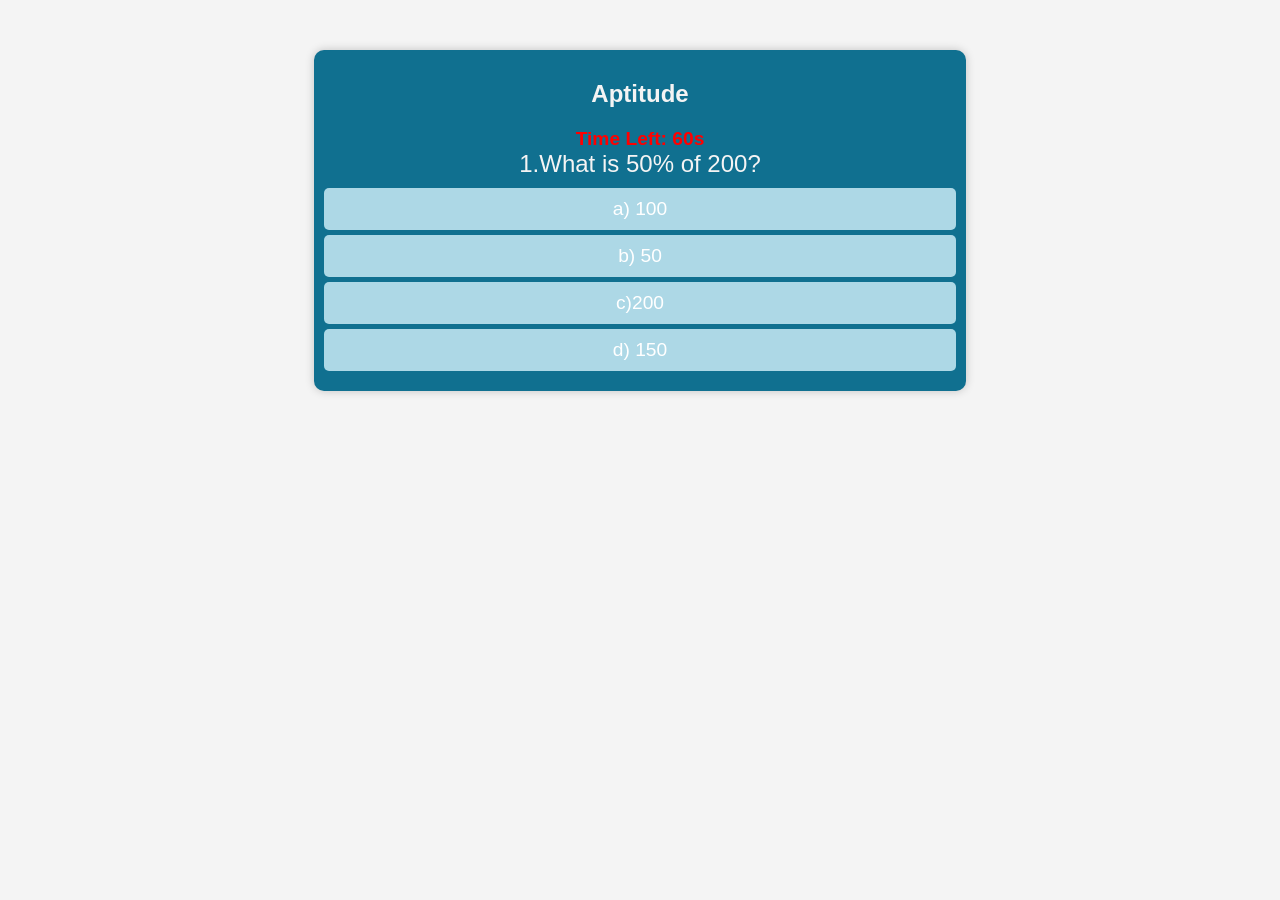
<file: sathya/index.html>
<!DOCTYPE html>
<html lang="en">
<head>
    <meta charset="UTF-8">
    <meta name="viewport" content="width=device-width, initial-scale=1.0">
    <title>Quiz Website</title>
    <link rel="stylesheet" href="style.css">
</head>
<body>
    

    <div id="quiz-container" class="quiz-container">
        <h2 id="section-title"></h2>
        <div id="timer" class="timer">Time Left: 60s</div>
        <div id="question" class="question"></div>
        <div id="answer-buttons" class="answer-buttons"></div>
        <div id="stars" class="stars"></div>
        <div id="message" class="message"></div>
        <center>
        <button id="next-btn" class="btn">Next</button>
    </center>
    </div>

    <div id="result-container" class="result-container" style="display: none;">
        <h1>Quiz Completed!</h1>
        <p id="attempted"></p>
        <p id="correct"></p>
        <p id="total-stars"></p>
        <button id="restart-btn" class="btn">Restart Quiz</button>
    </div>

    <script src="script.js"></script>
</body>
</html>
</file>
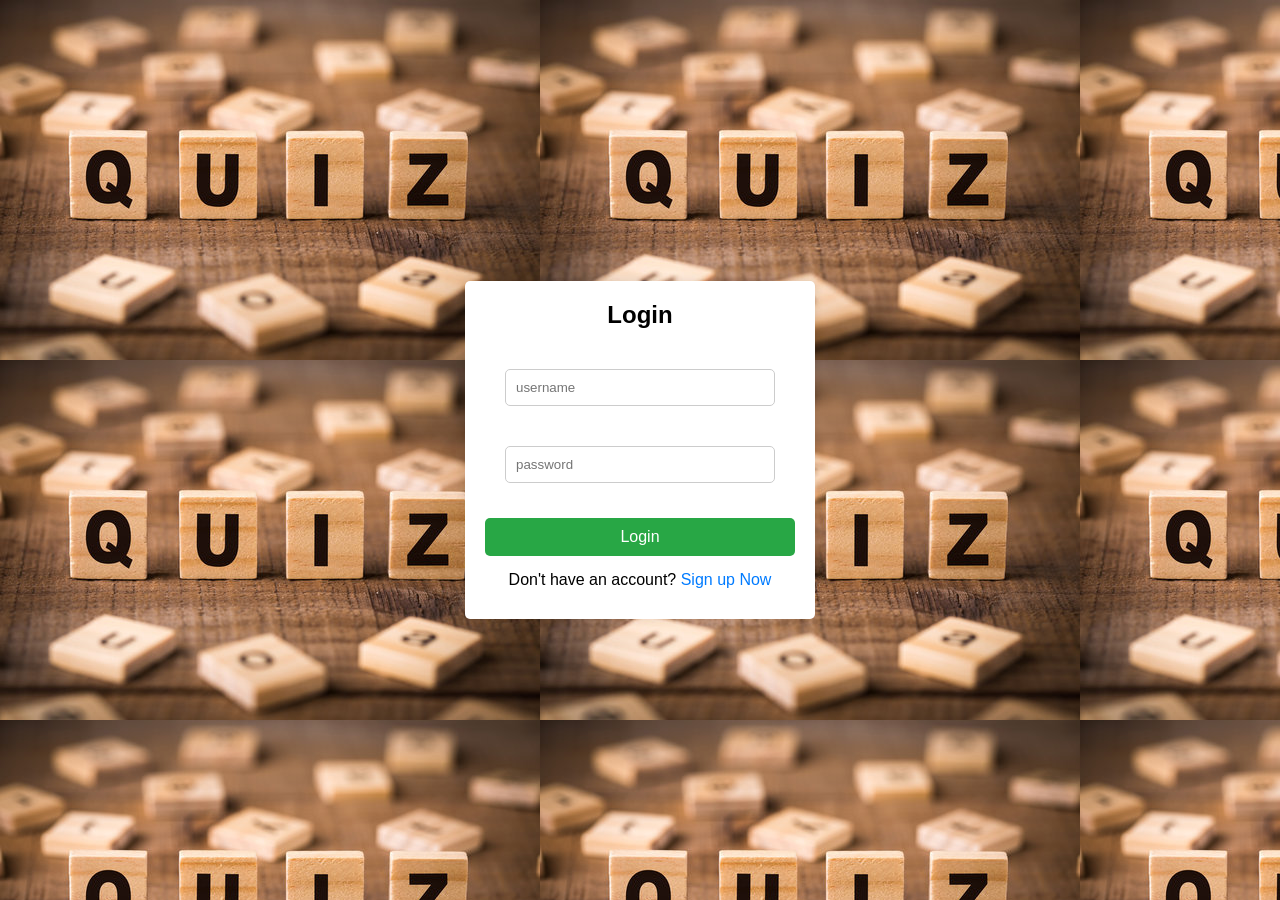
<file: sathya/login.html>
<!DOCTYPE html>
<html lang="en">
<head>
    <meta charset="UTF-8">
    <meta name="viewport" content="width=device-width, initial-scale=1.0">
    <title>Login Page</title>
    <link rel="stylesheet" href="login.css">
    <link rel="icon" href="favicon.ico">
</head>
<body>
    <div class="login-container">
        <h2>Login</h2>
        <form action="login.php" method="POST">
            <input type="text" name="username" placeholder="username" required>
            <input type="password" name="pssw" placeholder="password" required>
            <button type="submit" onclick="window.location.href='start.html'">Login</button>
        </form>
        <p>Don't have an account? <a href="register.html">Sign up Now</a></p>
        <p id="message"></p>
    </div>
</body>
</html>
</file>
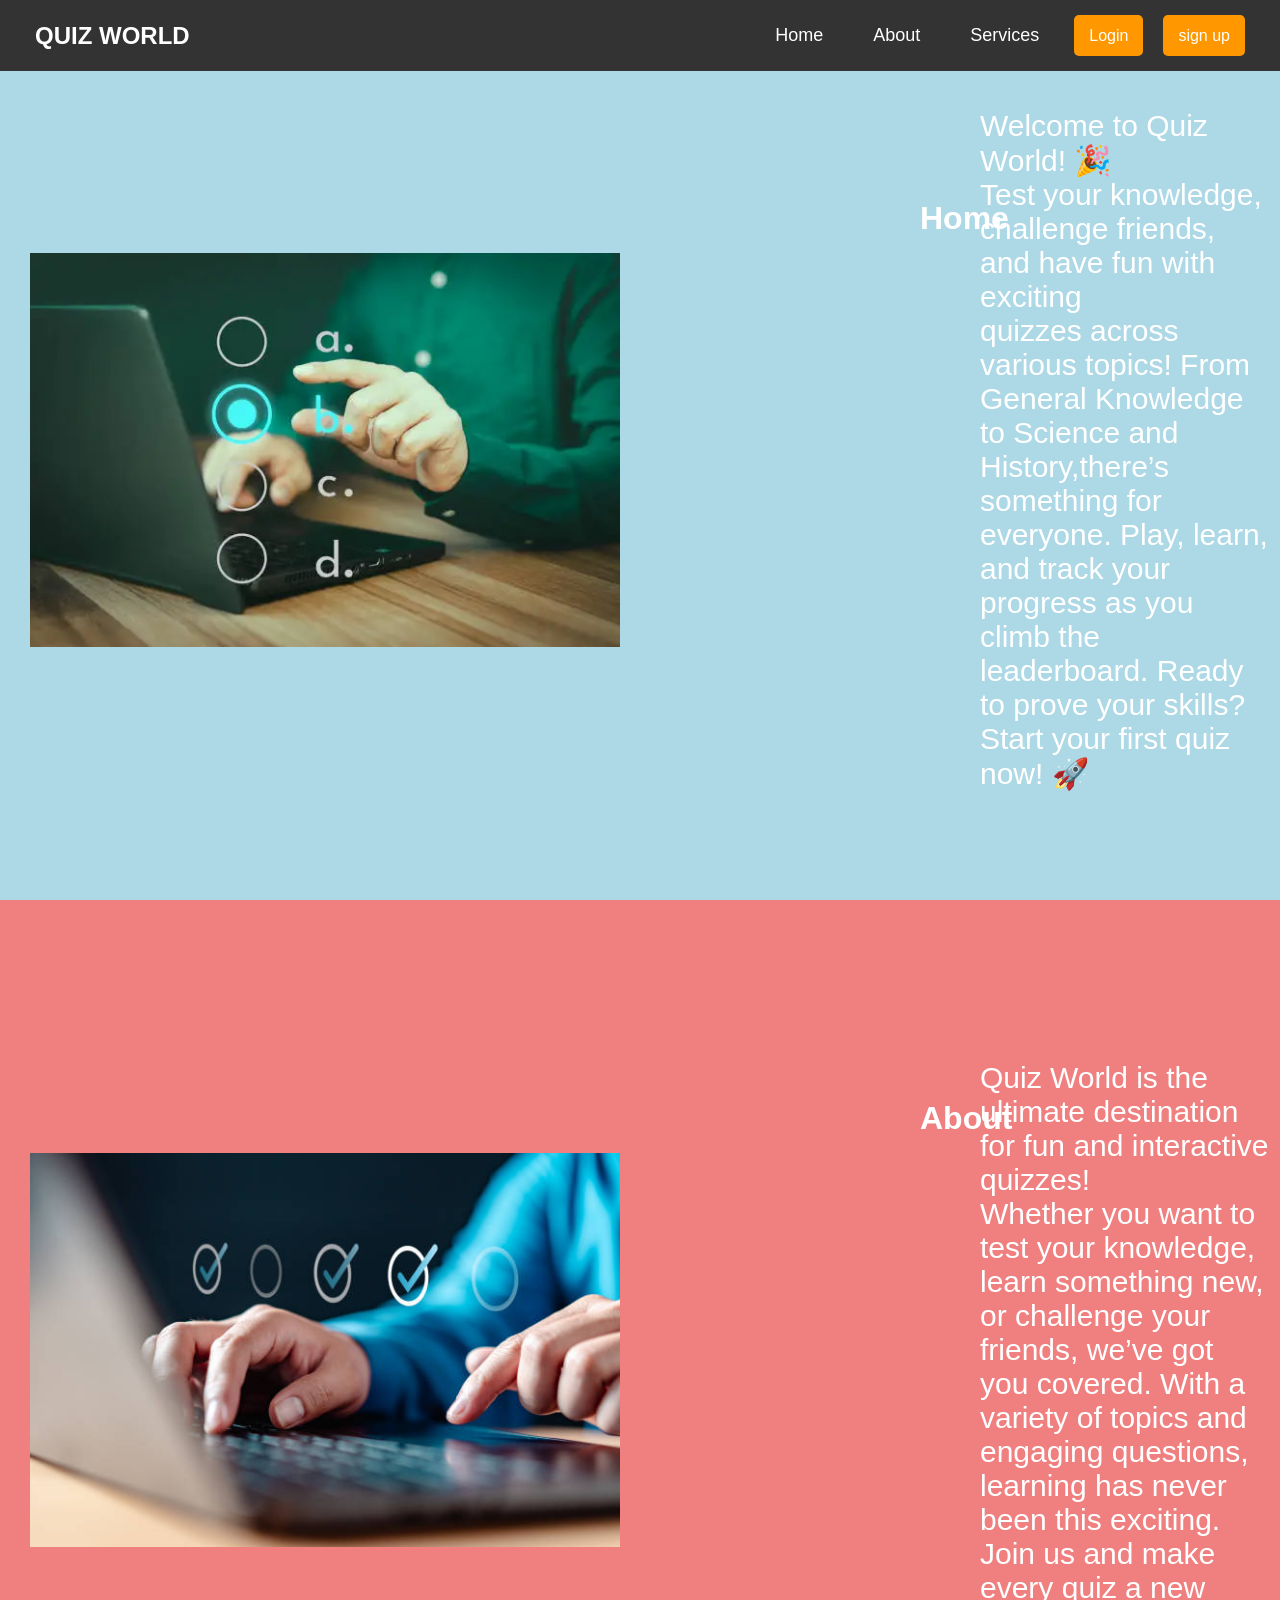
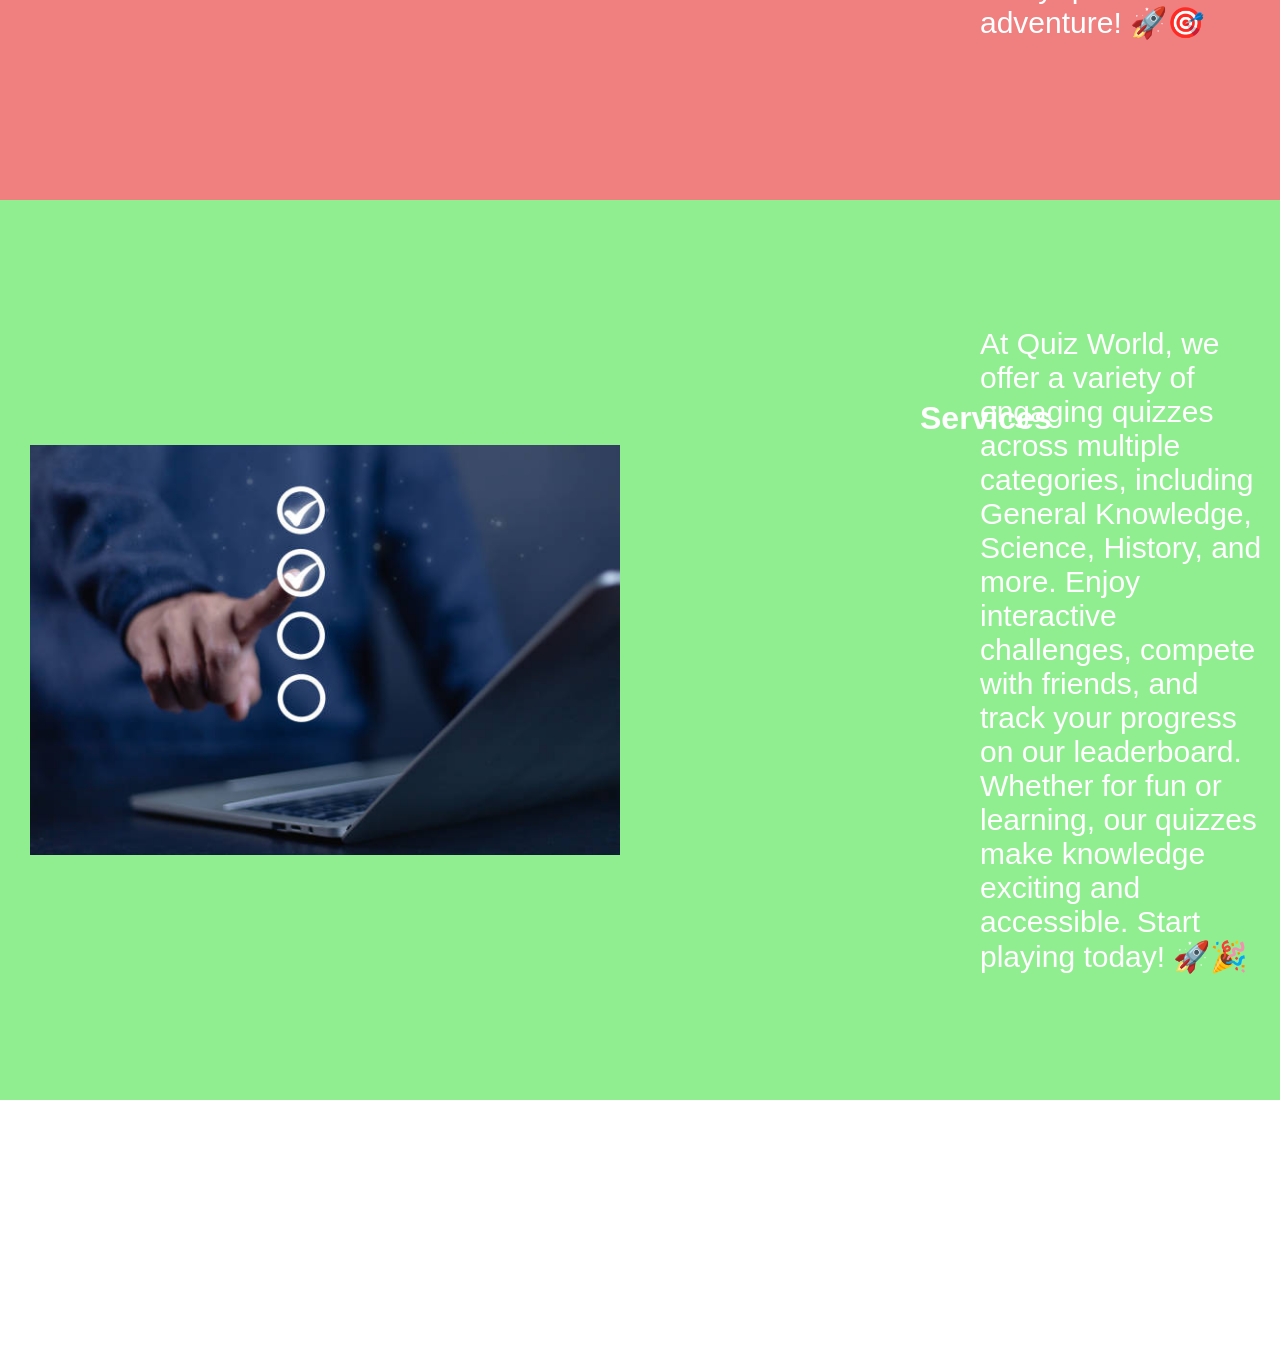
<file: sathya/Navbar.html>
<!DOCTYPE html>
<html lang="en">
<head>
    <meta charset="UTF-8">
    <meta name="viewport" content="width=device-width, initial-scale=1.0">
    <title>Quiz World</title>
    <link rel="stylesheet" href="Navbar.css">
    <link rel="icon" href="favicon.ico">
</head>
<body>

    <!-- Navbar -->
    <nav class="head">
        <h1 class="logo">QUIZ WORLD</h1>
        <ul>
            <li><a href="#home">Home</a></li>
            <li><a href="#about">About</a></li>
            <li><a href="#services">Services</a></li>
            <li><button class="btn1" onclick="window.location.href='login.html'">Login</button></li>
            <li><button class="btn1" onclick="window.location.href='register.html'">sign up</button></li>
        </ul>
    </nav>
    

    <!-- Sections -->
    <section id="home" class="quiz">
        <img src="q1.jpg" alt="not found">
        <h2>Home</h2>
        <P>Welcome to Quiz World! 🎉<br>
            Test your knowledge, challenge friends, and have fun with exciting<br> quizzes across various topics! From General Knowledge to Science and History,there’s something for everyone. Play, learn, 
            and track your progress as you climb the leaderboard. Ready to prove your skills?<br> Start your first quiz now! 🚀</P>
    </section>
    <section id="about" class="quiz">
        <img src="q2.jpg" alt="not found">
        <h2>About</h2>
        <p>Quiz World is the ultimate destination for fun and interactive quizzes!<br> Whether you want to test your knowledge, 
            learn something new, or challenge your friends, we’ve got you covered. With a variety of 
            topics and engaging questions, learning has never been this exciting.<br> Join us and make every quiz a new adventure! 🚀🎯</p>
    </section>
    <section id="services" class="quiz">
        <img src="q3.jpg" alt="not found">
        <h2>Services</h2>
        <p>At Quiz World, we offer a variety of engaging quizzes across multiple categories, 
            including General Knowledge, Science, History, and more. Enjoy interactive challenges, compete with friends,
             and track your progress on our leaderboard. 
            Whether for fun or learning, our quizzes make knowledge exciting and accessible. Start playing today! 🚀🎉</p> 
    </section>
    <!--<section id="contact">Contact Section</section>-->

</body>
</html>
</file>
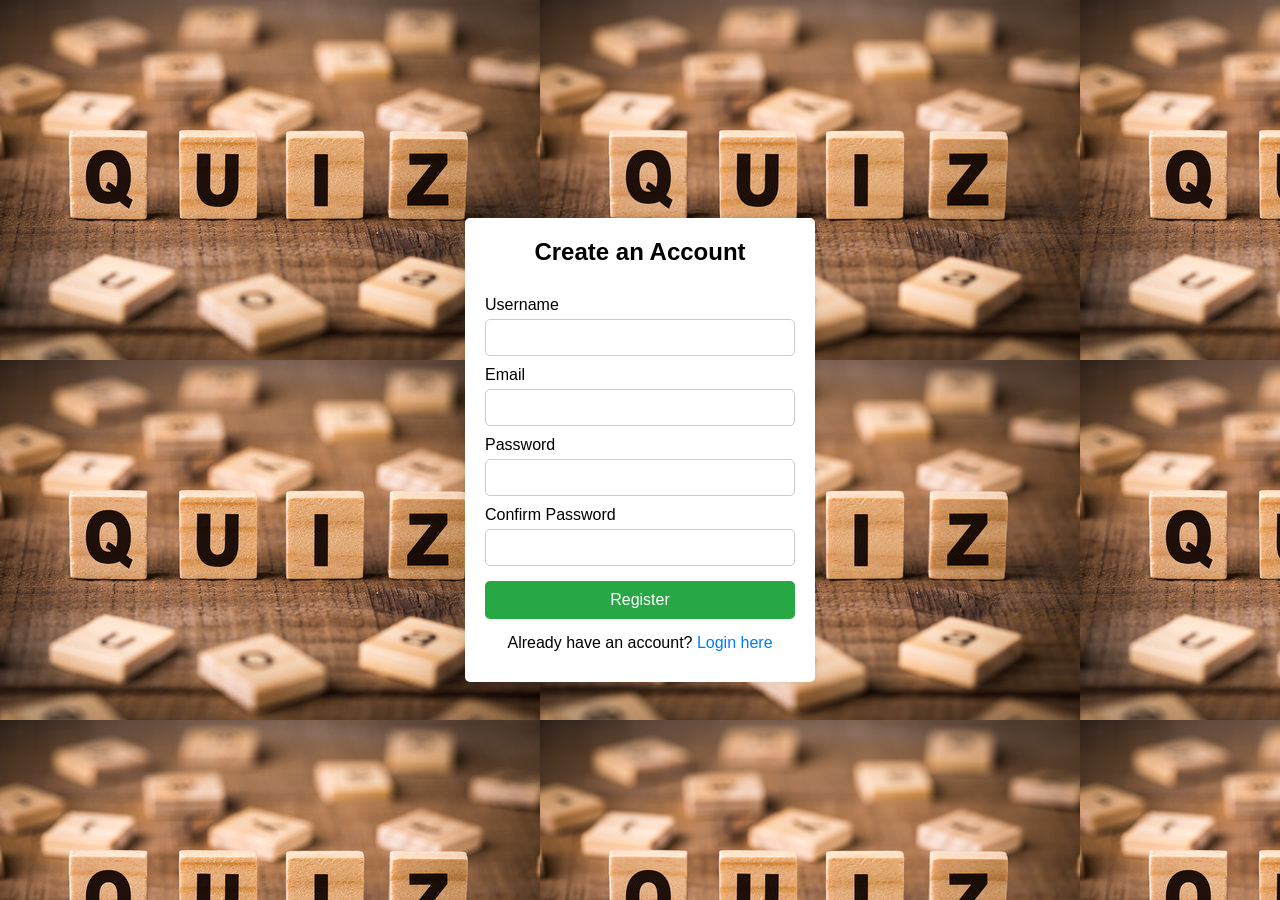
<file: sathya/register.html>
<!DOCTYPE html>
<html lang="en">
<head>
    <meta charset="UTF-8">
    <meta name="viewport" content="width=device-width, initial-scale=1.0">
    <title>Register - Quiz World</title>
    <link rel="stylesheet" href="register.css">
    <link rel="icon" href="favicon.ico">
</head>
<body>

    <div class="container">
        <h2>Create an Account</h2>
       <form id="registerForm" action="register.php" method="POST">
            <label for="username">Username</label>
            <input type="text" id="username" name="username" required>

            <label for="email">Email</label>
            <input type="email" id="email" name="email" required>

            <label for="password">Password</label>
            <input type="password" id="password" name="pssw" required>

            <label for="confirmPassword">Confirm Password</label>
            <input type="password" id="confirmPassword" name="confirmPassword" required>

            <button type="submit">Register</button>
        </form>
        <p>Already have an account? <a href="login.html">Login here</a></p>
        <p id="message"></p>
    </div>

    <script src="register.js"></script>

</body>
</html>
</file>
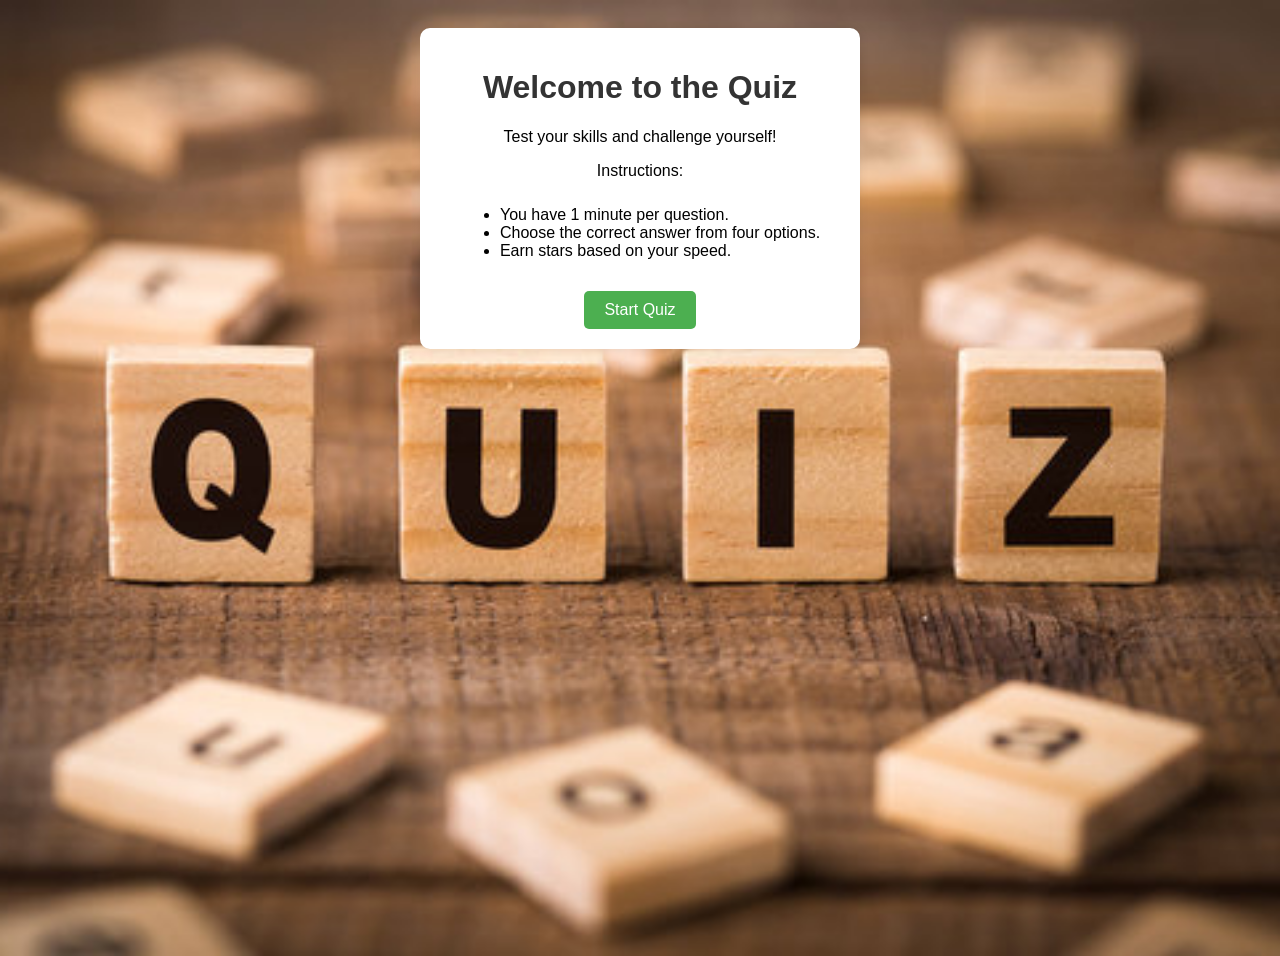
<file: sathya/start.html>
<!DOCTYPE html>
<html lang="en">
<head>
    <meta charset="UTF-8">
    <meta name="viewport" content="width=device-width, initial-scale=1.0">
    <title>Start Quiz</title>
    <link rel="stylesheet" href="start.css">
</head>
<body >
    <div class="container">
        <h1>Welcome to the Quiz</h1>
        <p>Test your skills and challenge yourself!</p>
        <p>Instructions:</p>
        <ul>
            <li>You have 1 minute per question.</li>
            <li>Choose the correct answer from four options.</li>
            <li>Earn stars based on your speed.</li>
        </ul>
        <button onclick="window.location.href='index.html'">Start Quiz</button>
    </div>

    <script>
        function startQuiz() {
            window.location.href = "quiz.html"; // Redirect to quiz page
        }
    </script>
</body>
</html>
</file>
<file: sathya/style.css>
body {
    font-family: Arial, sans-serif;
    text-align: center;
    background-color: #f4f4f4;
}

.quiz-container, .result-container, .start-quiz {
    background: rgb(16, 112, 144);
    width: 50%;
    margin: 50px auto;
    padding: 10px;
    border-radius: 10px;
    box-shadow: 0px 0px 10px rgba(0, 0, 0, 0.2);
    color: #f4f4f4;
}

.question {
    font-size: 1.5em;
    margin-bottom: 10px;
}

.timer {
    display:block;
    font-size: 1.2em;
    font-weight: bold;
    color: red;
    
}

.answer-buttons .btn {
    display: block;
    width: 100%;
    padding: 10px;
    margin: 5px 0;
    font-size: 1.2em;
    cursor: pointer;
    border: none;
    background: lightblue;
    border-radius: 5px;
}

.answer-buttons .btn:hover {
    background: blue;
    color: white;
}

.stars {
    margin: 10px 0;
    font-size: 1.5em;
}

.message {
    font-size: 1.2em;
    margin-bottom: 10px;
}

.btn {
    background: green;
    color: white;
    padding: 10px 20px;
    border: none;
    font-size: 1.2em;
    cursor: pointer;
}

.btn:hover {
    background: rgb(34, 29, 177);
}
</file>
<file: sathya/login.css>
* {
    margin: 0;
    padding: 0;
    box-sizing: border-box;
    font-family: Arial, sans-serif;
}
body {
    display: flex;
    justify-content: center;
    align-items: center;
    height: 100vh;
    background: #f4f4f4;
    background-image: url(quizimg.jpg);
}
.login-container{
    background: white;
    padding: 20px;
    width: 350px;
    box-shadow: 0px 0px 10px rgba(0, 0, 0, 0.1);
    border-radius: 5px;
    text-align: center;
}
.login-container h2{
    margin-bottom: 20px;
}
form{
    display: flex;
    flex-direction: column;
}
label{
    text-align: left;
    margin: 10px 0 5px;
}
input{
    padding: 10px;
    margin: 20px;
    border: 1px solid #ccc;
    border-radius: 5px;
}
button{
    margin-top: 15px;
    padding: 10px;
    border: none;
    background: #28a745;
    color: white;
    font-size: 16px;
    cursor: pointer;
    border-radius: 5px;
}
button:hover {
    background: #218838;
}
p {
    margin-top: 15px;
}

p a {
    color: #007bff;
    text-decoration: none;
}

p a:hover {
    text-decoration: underline;
}

#message {
    color: red;
    font-size: 14px;
    margin-top: 10px;
}
</file>
<file: sathya/Navbar.css>
* {
    margin: 0;
    padding: 0;
    box-sizing: border-box;
    scroll-behavior: smooth;
}

body {
    font-family: Arial, sans-serif;
}

/* Navbar Styling */
.head {
    position: fixed;
    top: 0;
    width: 100%;
    background: #333;
    padding: 15px;
    display: flex;
    justify-content: space-between;
    align-items: center;
    z-index: 1000;
}

.logo {
    color: white;
    font-size: 24px;
    margin-left: 20px;
}

ul {
    list-style: none;
    display: flex;
    gap: 20px;
    margin-right: 20px;
}

ul li {
    display: inline;
    display: flex;
}

ul li a {
    color: white;
    text-decoration: none;
    padding: 10px 15px;
    font-size: 18px;
}

ul li a:hover {
    background: #555;
    border-radius: 5px;
}

.btn1 {
    padding: 10px 15px;
    font-size: 16px;
    border: none;
    background: #ff9800;
    color: white;
    cursor: pointer;
    border-radius: 5px;
}

.btn1:hover {
    background: #e68900;
}

/* Section Styling*/ 
section {
    height: 100vh;
    display: flex;
    font-size: 30px;
    align-items:center; 
    padding: 10px;
    color: white;
    
}

#home { background: lightblue; }
#about { background: lightcoral; }
#services { background: lightgreen; }
/*#contact { background: lightsalmon; }*/
.quiz h2{
    flex: 2; 
    color: white;
    text-align: right ; 
    font-size: xx-large;
    top: 100px;
    width: 60px;
    height: 950px;
    flex-direction: column;
    display: block;
    margin: 0 auto;
    margin-block-start: 450px;
    justify-content: center;
    margin-inline-start: 280px;
}
.quiz p br {
    flex: 3;
    text-align:left;
    font-size: x-large;
    color:white;
    margin-block-start: 10%;
    line-height: 1.5;

}
.quiz img{
    display: block;
    align-items: left;
    width: 50%;
    padding: 20px;
}
</file>
<file: sathya/register.css>
* {
    margin: 0;
    padding: 0;
    box-sizing: border-box;
    font-family: Arial, sans-serif;
}

body {
    display: flex;
    justify-content: center;
    align-items: center;
    height: 100vh;
    background: #f4f4f4;
    background-image: url(quizimg.jpg);
}

.container {
    background: white;
    padding: 20px;
    width: 350px;
    box-shadow: 0px 0px 10px rgba(0, 0, 0, 0.1);
    border-radius: 5px;
    text-align: center;
}

h2 {
    margin-bottom: 20px;
}

form {
    display: flex;
    flex-direction: column;
}

label {
    text-align: left;
    margin: 10px 0 5px;
}

input {
    padding: 10px;
    border: 1px solid #ccc;
    border-radius: 5px;
}

button {
    margin-top: 15px;
    padding: 10px;
    border: none;
    background: #28a745;
    color: white;
    font-size: 16px;
    cursor: pointer;
    border-radius: 5px;
}

button:hover {
    background: #218838;
}

p {
    margin-top: 15px;
}

p a {
    color: #007bff;
    text-decoration: none;
}

p a:hover {
    text-decoration: underline;
}

#message {
    color: red;
    font-size: 14px;
    margin-top: 10px;
}
</file>
<file: sathya/start.css>
/* General styles */
body {
    background-image: url('quizimg.jpg');
    background-repeat: no-repeat;
    background-size: cover;
    background-position: center;
    height: 100vh;
    font-family: Arial, sans-serif;
    background-color: #f4f4f4;
    text-align: center;
    padding: 20px;
}

/* Container styling */
.container {
    max-width: 400px;
    background: white;
    padding: 20px;
    margin: auto;
    border-radius: 10px;
    box-shadow: 0 0 10px rgba(0, 0, 0, 0.1);
    text-align: center;
}

/* Header */
h1 {
    color: #333;
}

/* List styles */
ul {
    text-align: left;
    display: inline-block;
    margin-top: 10px;
}

/* Button styling */
button {
    background-color: #4CAF50;
    color: white;
    padding: 10px 20px;
    border: none;
    cursor: pointer;
    font-size: 16px;
    border-radius: 5px;
    margin-top: 15px;
}

button:hover {
    background-color: #45a049;
}
</file>
